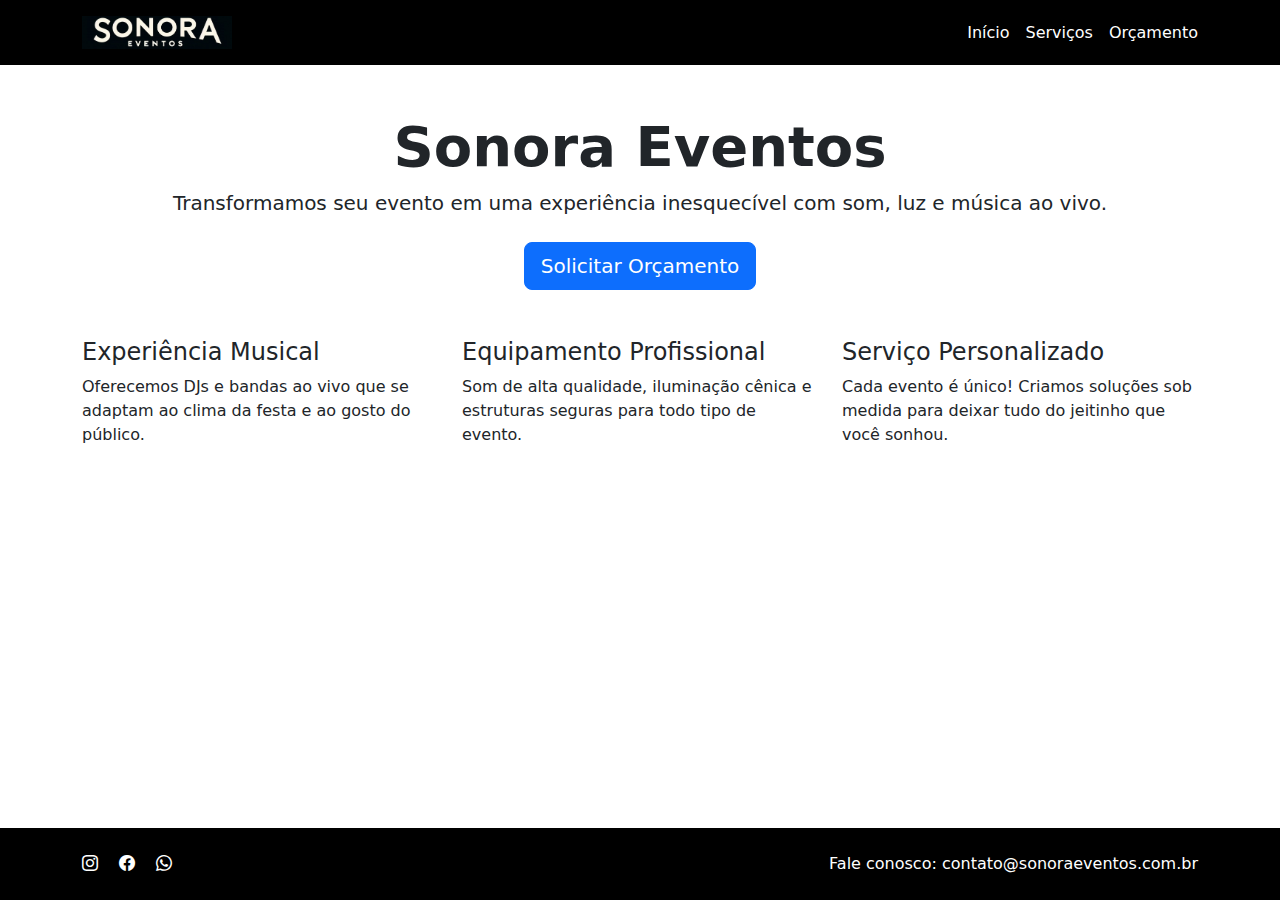
<file: src/main/resources/static/html/index.html>
<!DOCTYPE html>
<html lang="pt-br">
<head>
    <meta charset="UTF-8">
    <title>Sonora Eventos</title>
    <meta name="viewport" content="width=device-width, initial-scale=1.0">
    <link href="../bootstrap/css/bootstrap.min.css" rel="stylesheet">
    <link href="../css/style.css" rel="stylesheet">
    <link rel="stylesheet" href="https://cdn.jsdelivr.net/npm/bootstrap-icons@1.10.5/font/bootstrap-icons.css">
</head>
<body>

    <header class="bg-black py-3">
        <div class="container">
            <nav class="d-flex justify-content-between align-items-center">
                <img src="../imagens/logo.jpg" alt="Logo Sonora Eventos" class="logo">
                <ul class="d-flex gap-3 m-0 p-0 list-unstyled">
                    <li><a href="index.html" class="text-white text-decoration-none fw-medium">Início</a></li>
                    <li><a href="servicos.html" class="text-white text-decoration-none fw-medium">Serviços</a></li>
                    <li><a href="orcamentos.html" class="text-white text-decoration-none fw-medium">Orçamento</a></li>
                </ul>
            </nav>
        </div>
    </header>


    <!-- Conteúdo principal -->
    <main class="container mt-5 text-center">
        <h1 class="display-4 fw-bold">Sonora Eventos</h1>
        <p class="lead mb-4">Transformamos seu evento em uma experiência inesquecível com som, luz e música ao vivo.</p>
        <a href="orcamentos.html" class="btn btn-primary btn-lg mb-5">Solicitar Orçamento</a>

        <div class="row text-start">
            <div class="col-md-4 mb-4">
                <h4>Experiência Musical</h4>
                <p>Oferecemos DJs e bandas ao vivo que se adaptam ao clima da festa e ao gosto do público.</p>
            </div>
            <div class="col-md-4 mb-4">
                <h4>Equipamento Profissional</h4>
                <p>Som de alta qualidade, iluminação cênica e estruturas seguras para todo tipo de evento.</p>
            </div>
            <div class="col-md-4 mb-4">
                <h4>Serviço Personalizado</h4>
                <p>Cada evento é único! Criamos soluções sob medida para deixar tudo do jeitinho que você sonhou.</p>
            </div>
        </div>
    </main>

    <!-- Footer com redes sociais e contato -->
    <footer class="bg-black py-4 mt-5">
        <div class="container d-flex justify-content-between align-items-center flex-wrap text-white">
            <div class="redes-sociais mb-2 mb-md-0">
                <a href="#" class="text-white me-3"><i class="bi bi-instagram"></i></a>
                <a href="#" class="text-white me-3"><i class="bi bi-facebook"></i></a>
                <a href="#" class="text-white"><i class="bi bi-whatsapp"></i></a>
            </div>
            <div class="contato fw-medium">
                Fale conosco: contato@sonoraeventos.com.br
            </div>
        </div>
    </footer>

    <script src="../bootstrap/js/bootstrap.bundle.min.js"></script>
</body>
</html>
</file>
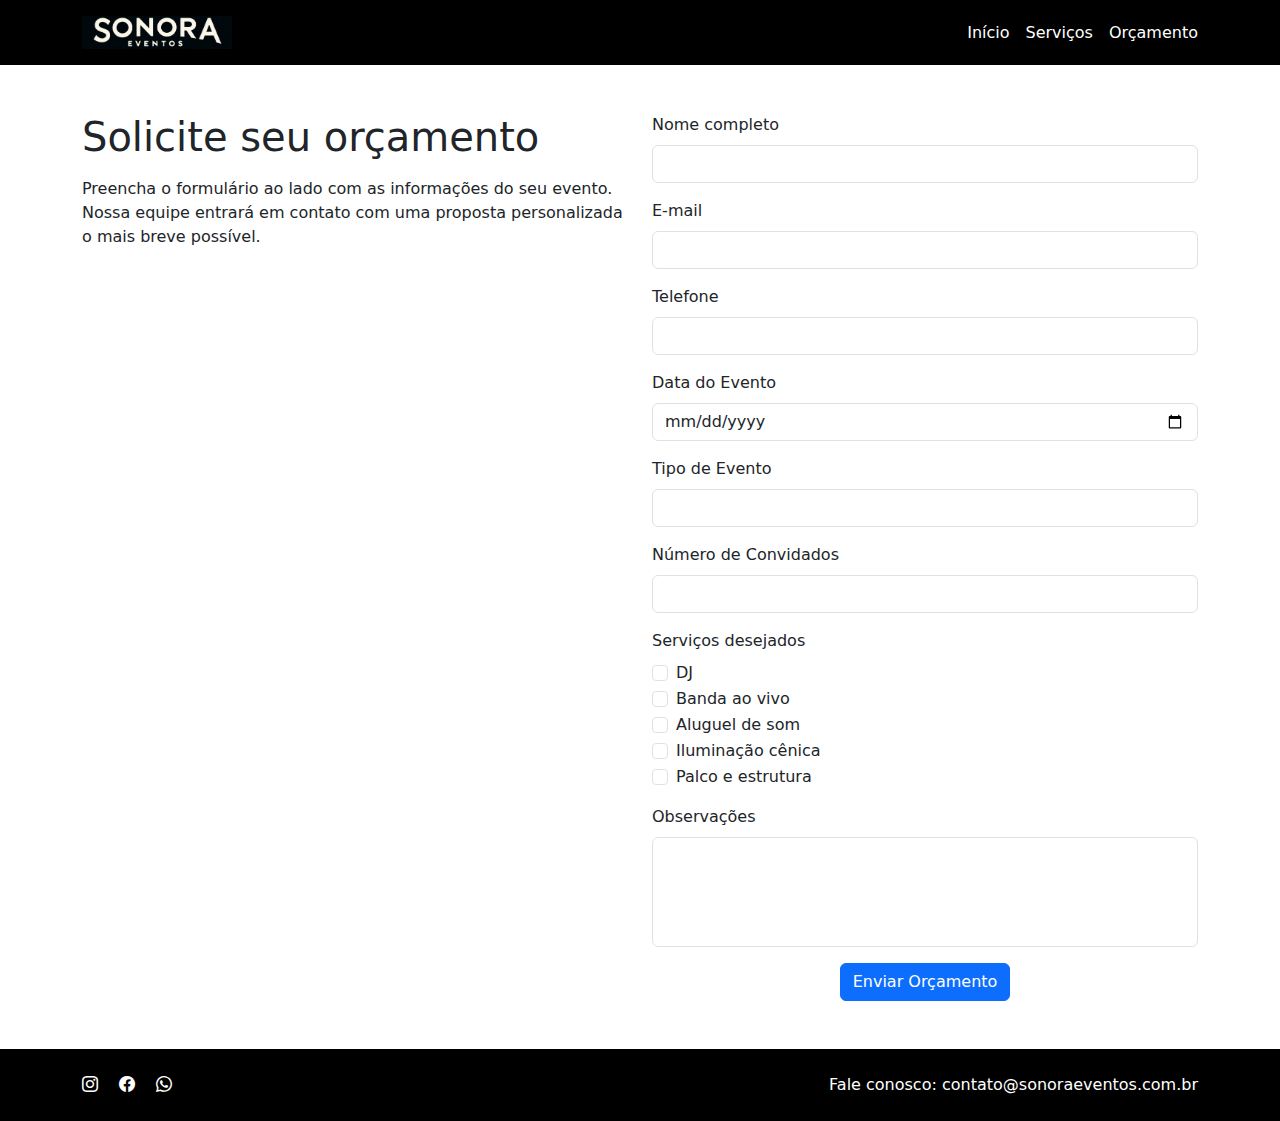
<file: src/main/resources/static/html/orcamento.html>
<!DOCTYPE html>
<html lang="pt-br">
<head>
    <meta charset="UTF-8">
    <title>Solicitar Orçamento - Sonora Eventos</title>
    <meta name="viewport" content="width=device-width, initial-scale=1.0">
    <link href="../bootstrap/css/bootstrap.min.css" rel="stylesheet">
    <link href="../css/style.css" rel="stylesheet">
    <link rel="stylesheet" href="https://cdn.jsdelivr.net/npm/bootstrap-icons@1.10.5/font/bootstrap-icons.css">
</head>
<body>

    <!-- HEADER -->
    <header class="bg-black py-3">
        <div class="container">
            <nav class="d-flex justify-content-between align-items-center">
                <img src="../imagens/logo.jpg" alt="Logo Sonora Eventos" class="logo">
                <ul class="d-flex gap-3 m-0 p-0 list-unstyled">
                    <li><a href="index.html" class="text-white text-decoration-none fw-medium">Início</a></li>
                    <li><a href="servicos.html" class="text-white text-decoration-none fw-medium">Serviços</a></li>
                    <li><a href="orcamentos.html" class="text-white text-decoration-none fw-medium">Orçamento</a></li>
                </ul>
            </nav>
        </div>
    </header>

    <!-- CONTEÚDO -->
    <main class="container mt-5">
        <div class="row">
            <!-- Coluna da esquerda com título e texto -->
            <div class="col-md-6 mb-4">
                <h1 class="mb-3">Solicite seu orçamento</h1>
                <p>Preencha o formulário ao lado com as informações do seu evento. Nossa equipe entrará em contato com uma proposta personalizada o mais breve possível.</p>
            </div>

            <!-- Coluna da direita com o formulário -->
            <div class="col-md-6">
                <form id="form-orcamento">
                    <div class="mb-3">
                        <label for="nome" class="form-label">Nome completo</label>
                        <input type="text" class="form-control" id="nome" name="nome" required>
                    </div>

                    <div class="mb-3">
                        <label for="email" class="form-label">E-mail</label>
                        <input type="email" class="form-control" id="email" name="email" required>
                    </div>

                    <div class="mb-3">
                        <label for="telefone" class="form-label">Telefone</label>
                        <input type="tel" class="form-control" id="telefone" name="telefone" required>
                    </div>

                    <div class="mb-3">
                        <label for="dataEvento" class="form-label">Data do Evento</label>
                        <input type="date" class="form-control" id="dataEvento" name="dataEvento" required>
                    </div>

                    <div class="mb-3">
                        <label for="tipoEvento" class="form-label">Tipo de Evento</label>
                        <input type="text" class="form-control" id="tipoEvento" name="tipoEvento" required>
                    </div>

                    <div class="mb-3">
                        <label for="convidados" class="form-label">Número de Convidados</label>
                        <input type="number" class="form-control" id="convidados" name="convidados" required>
                    </div>

                    <div class="mb-3">
                        <label class="form-label">Serviços desejados</label>
                        <div class="form-check">
                            <input class="form-check-input" type="checkbox" id="servico1" name="servicos" value="DJ">
                            <label class="form-check-label" for="servico1">DJ</label>
                        </div>
                        <div class="form-check">
                            <input class="form-check-input" type="checkbox" id="servico2" name="servicos" value="Banda ao vivo">
                            <label class="form-check-label" for="servico2">Banda ao vivo</label>
                        </div>
                        <div class="form-check">
                            <input class="form-check-input" type="checkbox" id="servico3" name="servicos" value="Aluguel de som">
                            <label class="form-check-label" for="servico3">Aluguel de som</label>
                        </div>
                        <div class="form-check">
                            <input class="form-check-input" type="checkbox" id="servico4" name="servicos" value="Iluminação cênica">
                            <label class="form-check-label" for="servico4">Iluminação cênica</label>
                        </div>
                        <div class="form-check">
                            <input class="form-check-input" type="checkbox" id="servico5" name="servicos" value="Palco">
                            <label class="form-check-label" for="servico5">Palco e estrutura</label>
                        </div>
                    </div>

                    <div class="mb-3">
                        <label for="observacoes" class="form-label">Observações</label>
                        <textarea class="form-control" id="observacoes" name="observacoes" rows="4" style="resize: none;"></textarea>
                    </div>

                    <div class="text-center">
                        <button type="submit" class="btn btn-primary">Enviar Orçamento</button>
                    </div>
                </form>

                <div id="mensagem" class="alert mt-3 d-none" role="alert"></div>
            </div>
        </div>
    </main>

    <!-- FOOTER -->
    <footer class="bg-black py-4 mt-5">
        <div class="container d-flex justify-content-between align-items-center flex-wrap text-white">
            <div class="redes-sociais mb-2 mb-md-0">
                <a href="#" class="text-white me-3"><i class="bi bi-instagram"></i></a>
                <a href="#" class="text-white me-3"><i class="bi bi-facebook"></i></a>
                <a href="#" class="text-white"><i class="bi bi-whatsapp"></i></a>
            </div>
            <div class="contato fw-medium">
                Fale conosco: contato@sonoraeventos.com.br
            </div>
        </div>
    </footer>

    <script src="../bootstrap/js/bootstrap.bundle.min.js"></script>
    <script src="../js/script.js"></script>
</body>
</html>
</file>
<file: src/main/resources/static/css/style.css>
.logo {
    max-width: 150px;
    height: auto;  
}

html, body {
    height: 100%;
}

body {
    display: flex;
    flex-direction: column;
}

main {
    flex: 1;
}

.servico-img {
    width: 100%;
    max-width: 300px;
    height: 200px;
    object-fit: cover;
    border-radius: 8px;
}

.servico {
    margin-bottom: 40px;
}

@media (min-width: 768px) {
    .servico {
        margin-bottom: 50px;
    }
}
</file>
